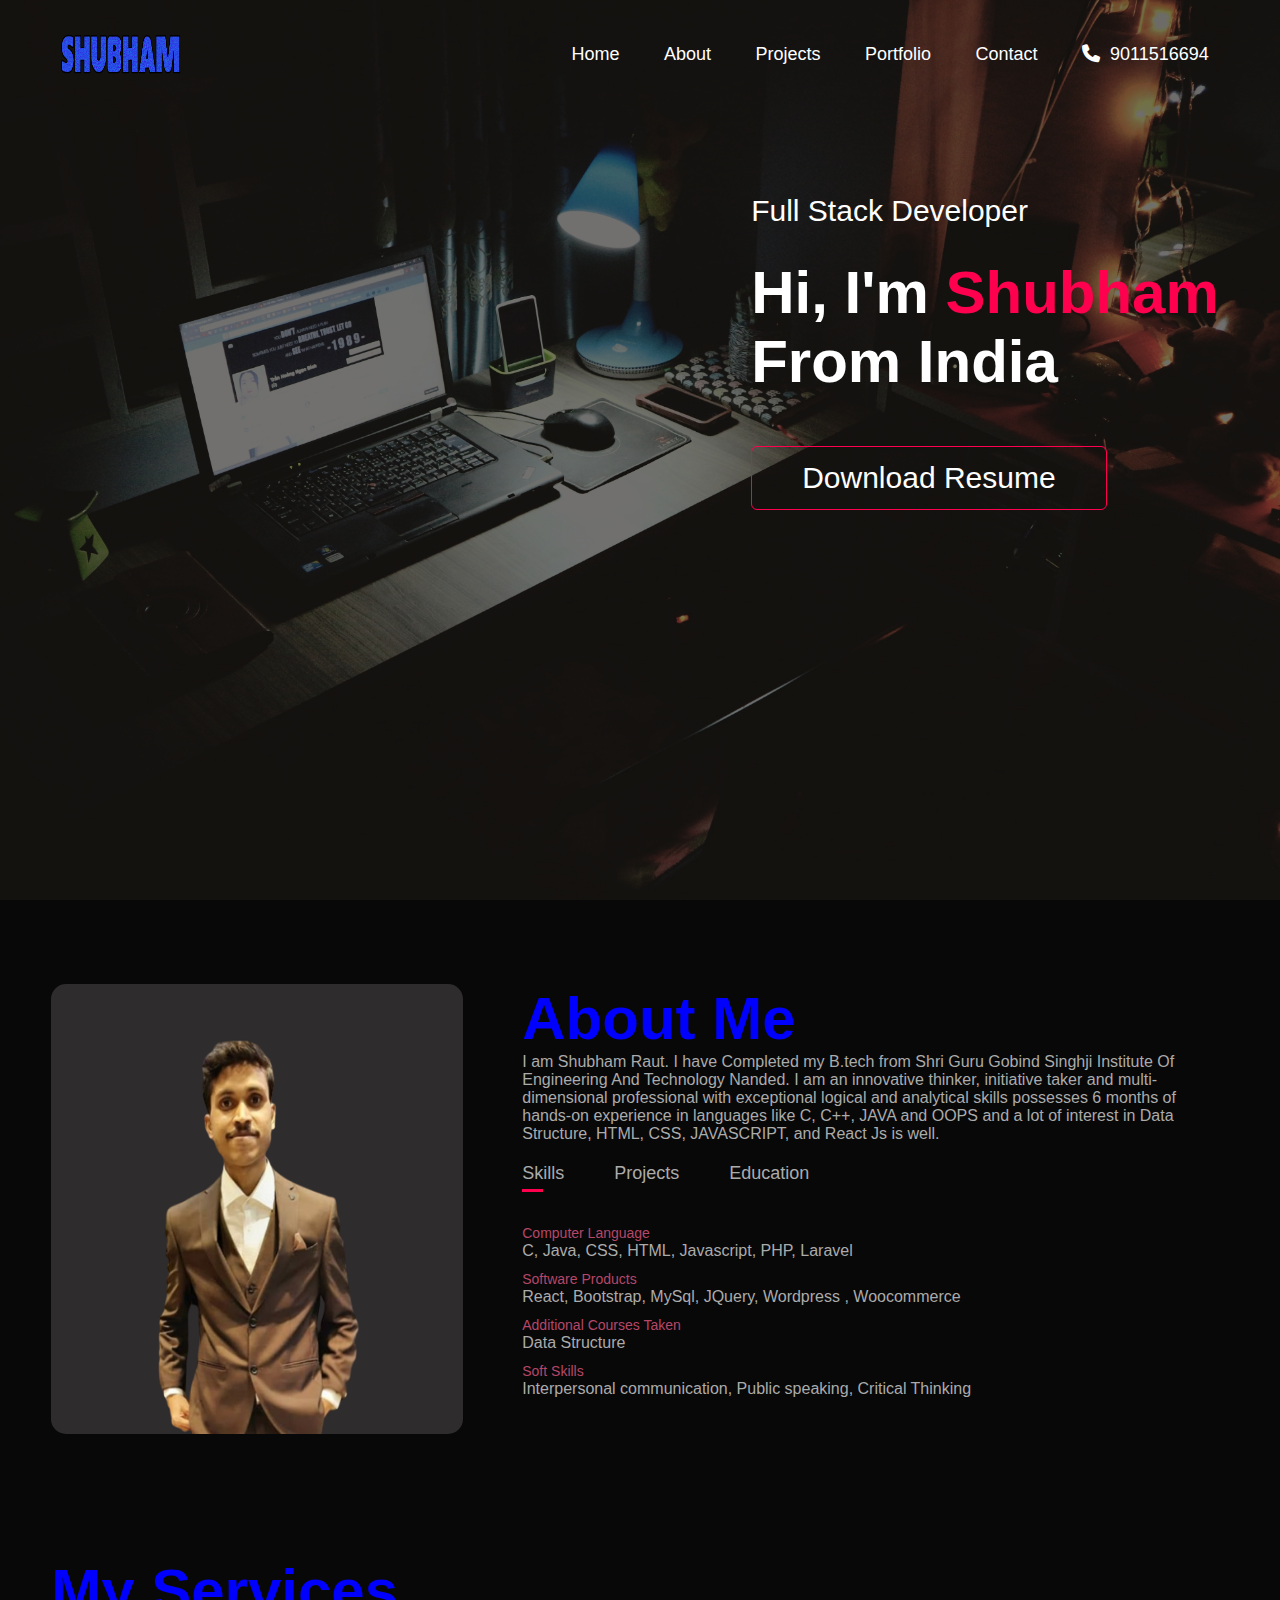
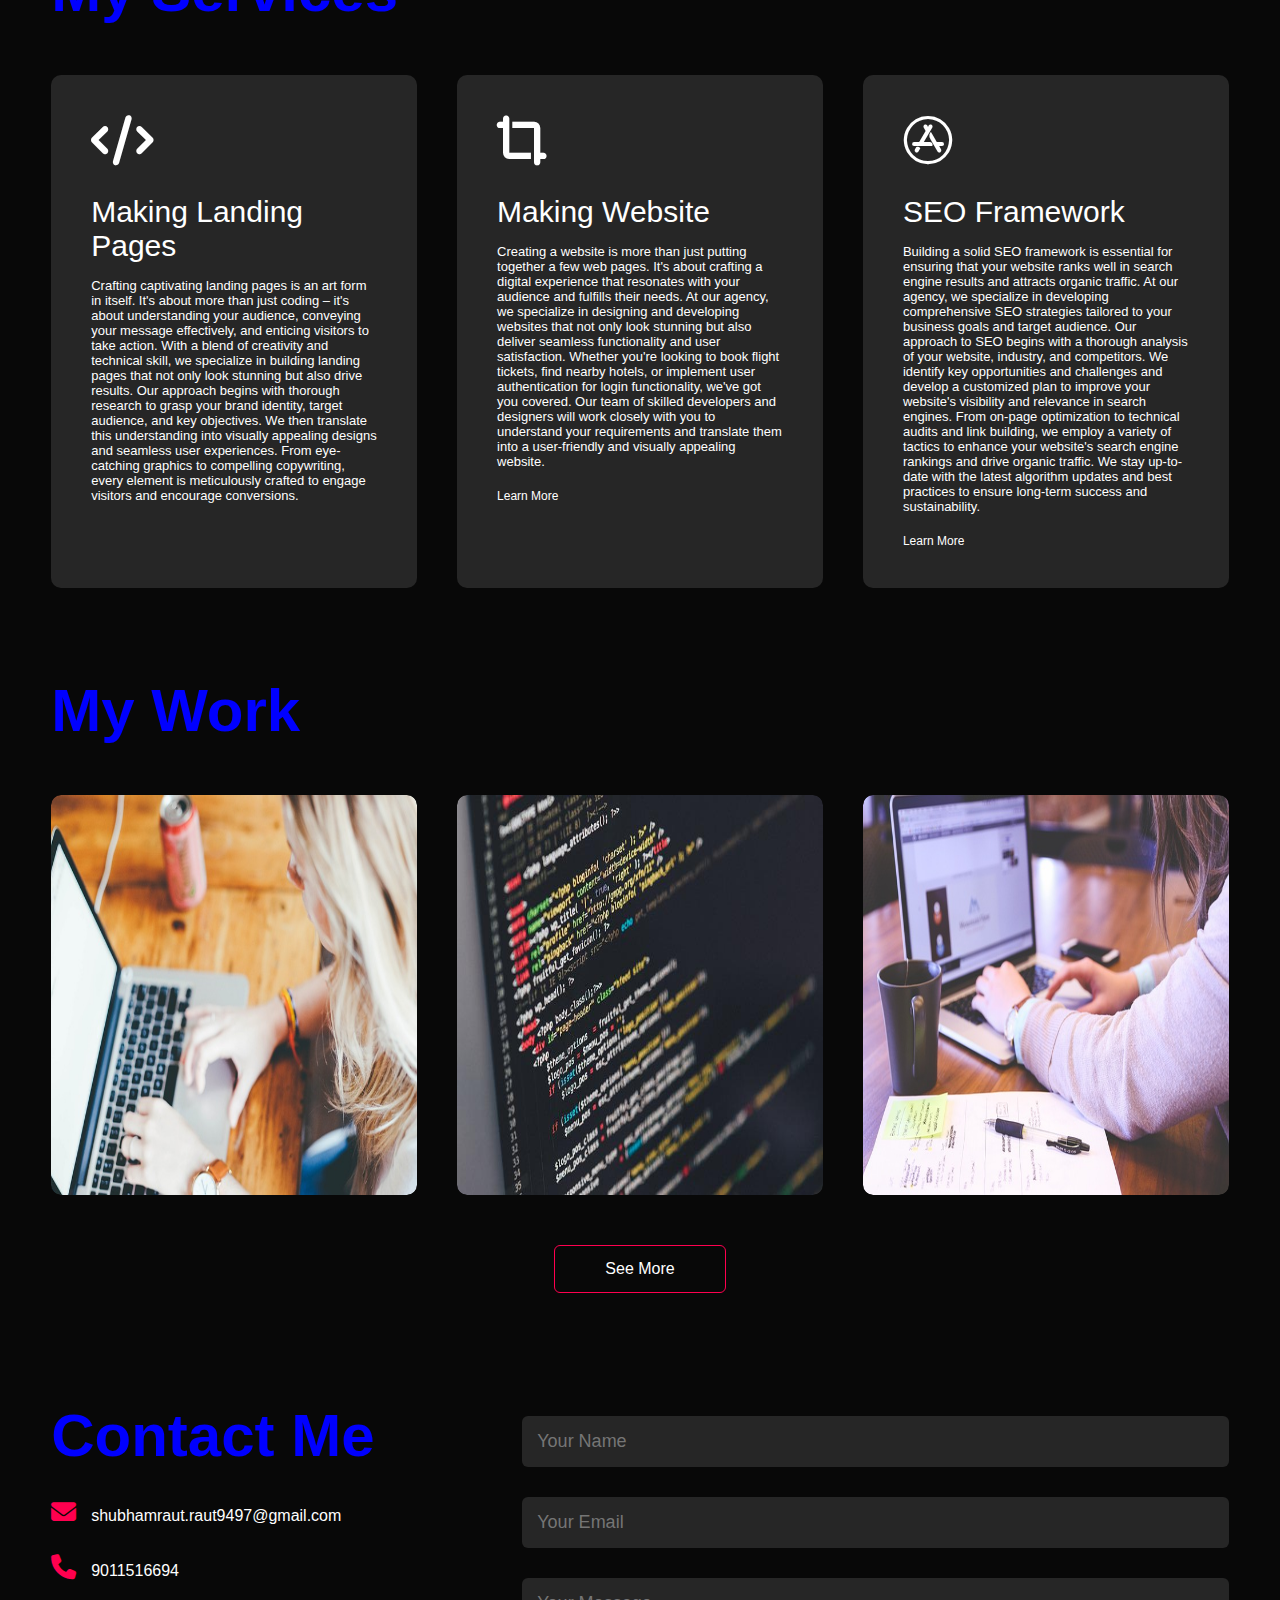
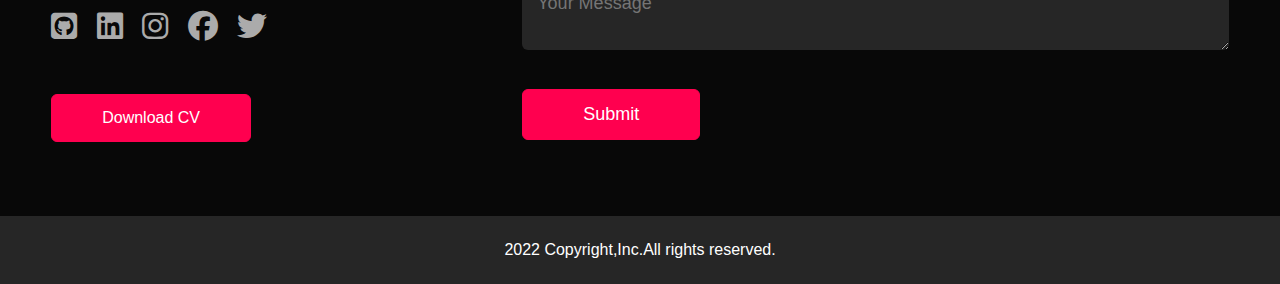
<file: project Portfolio/index.html>
<!DOCTYPE html>
<html lang="en">

<head>
  <meta charset="UTF-8" />
  <meta http-equiv="X-UA-Compatible" content="IE=edge" />
  <meta name="viewport" content="width=device-width, initial-scale=1.0" />
  <title>Personal Portfolio Website</title>
  <link rel="stylesheet" href="style.css" />
  <link rel="stylesheet" type="text/css"
    href="https://cdnjs.cloudflare.com/ajax/libs/font-awesome/6.2.1/css/all.min.css" />
</head>

<body>
  <div id="header">
    <div class="overlay"></div>
    <div class="container">
      <nav>
        <img src="new.png" class="logo" />
        <ul id="sidemenu">
          <li><a href="#header">Home</a></li>
          <li><a href="#about">About</a></li>
          <li><a href="#services">Projects</a></li>
          <li><a href="#portfolio">Portfolio</a></li>
          <li><a href="#contact">Contact</a></li>
          <li>
            <a href="tel:+91 9011516694" style="color:white;text-decoration: none;"><i class="fa-solid fa-phone"
                style="margin-right:10px"></i>9011516694</a>
          </li>
          <i class="fa-solid fa-xmark x" onclick="closemenu()"></i>
        </ul>
        <i class="fa-solid fa-bars x" onclick="openmenu()"></i>
      </nav>
      <div class="header__text">
        <div class="header-text">
          <p>Full Stack Developer</p>
          <h1>
            Hi, I'm <span>Shubham</span><br />
            From India
          </h1>
          <a href="./resume.pdf" class="btn" style="margin:50px 0px" download>Download Resume</a>
        </div>
      </div>
    </div>
  </div>
  <div id="about">
    <div class="container">
      <div class="row">
        <div class="about-col-1">
          <img src="next.png" class="next" />
        </div>
        <div class="about-col-2">
          <h1 class="sub-title">About Me</h1>
          <p>
            I am Shubham Raut. I have Completed my B.tech from Shri Guru
            Gobind Singhji Institute Of Engineering And Technology Nanded. I
            am an innovative thinker, initiative taker and multi-dimensional
            professional with exceptional logical and analytical skills
            possesses 6 months of hands-on experience in languages like C,
            C++, JAVA and OOPS and a lot of interest in Data Structure, HTML,
            CSS, JAVASCRIPT, and React Js is well.
          </p>
          <div class="tab-titles">
            <p class="tab-links active-link" onclick="opentab('skills')">
              Skills
            </p>
            <p class="tab-links" onclick="opentab('projects')">Projects</p>
            <p class="tab-links" onclick="opentab('education')">Education</p>
          </div>
          <div class="tab-contents active-tab" id="skills">
            <ul>
              <li>
                <span>Computer Language</span><br />C, Java, CSS, HTML,
                Javascript, PHP, Laravel
              </li>
              <li>
                <span>Software Products</span><br />React, Bootstrap, MySql,
                JQuery, Wordpress , Woocommerce 
              </li>
              <li>
                <span>Additional Courses Taken</span><br />Data Structure
              </li>
              <li>
                <span>Soft Skills</span><br />
                Interpersonal communication, Public speaking, Critical
                Thinking
              </li>
            </ul>
          </div>
          <div class="tab-contents" id="projects">
            <ul>
              <li>
                <span>Linked In Clone-jan 2022</span><br />Features:
                Responsive design Functionality to add new post Redux is also
                used Tech Stack: HTML , CSS , JAVSCRIPT , REDUX , REACT
              </li>
              <li>
                <span>Booking.com Clone-feb 2022</span><br />Features: Adding
                Hotel section Adding Flights section Register and login Tech
                Stack: HTML, CSS, JavaScript, React
              </li>
              <li>
                <span>E-commerce Website-oct-nov 2022</span><br />features:
                use concept of params Add items in Cart Also provide payment
                feature Tech Stack: HTML, CSS, JAVASCRIPT, REACT, REDUX
              </li>
            </ul>
          </div>
          <div class="tab-contents" id="education">
            <ul>
              <li>
                <span>B.tech-2019</span><br />Completed My B.tech from Shri
                Guru Gobind Singhji Institute Of Engineering And Technology
                Nanded
              </li>
              <li>
                <span>12th-2015</span><br />Completed 12th Education from
                Pratibha Niketan College Nanded
              </li>
              <li>
                <span>10th-2013</span><br />Completed 10th From Jagruti
                Vidyalaya Akola
              </li>
            </ul>
          </div>
        </div>
      </div>
    </div>
  </div>
  <!-- --------------services------------ -->
  <div id="services">
    <div class="container">
      <h1 class="sub-title">My Services</h1>
      <div class="services-list">
        <div>
          <i class="fa-solid fa-code"></i>
          <h2>Making Landing Pages </h2>
          <p>
            Crafting captivating landing pages is an art form in itself. It's about more than just coding – it's about
            understanding your audience, conveying your message effectively, and enticing visitors to take action. With
            a blend of creativity and technical skill, we specialize in building landing pages that not only look
            stunning but also drive results.

            Our approach begins with thorough research to grasp your brand identity, target audience, and key
            objectives. We then translate this understanding into visually appealing designs and seamless user
            experiences. From eye-catching graphics to compelling copywriting, every element is meticulously crafted to
            engage visitors and encourage conversions.
          </p>
        </div>
        <div>
          <i class="fa-solid fa-crop-simple"></i>
          <h2>Making Website</h2>
          <p>

            Creating a website is more than just putting together a few web pages. It's about crafting a digital
            experience that resonates with your audience and fulfills their needs. At our agency, we specialize in
            designing and developing websites that not only look stunning but also deliver seamless functionality and
            user satisfaction.

            Whether you're looking to book flight tickets, find nearby hotels, or implement user authentication for
            login functionality, we've got you covered. Our team of skilled developers and designers will work closely
            with you to understand your requirements and translate them into a user-friendly and visually appealing
            website.

          </p>
          <a href="#">Learn More</a>
        </div>
        <div>
          <i class="fa-brands fa-app-store"></i>
          <h2>SEO Framework</h2>
          <p>
            Building a solid SEO framework is essential for ensuring that your website ranks well in search engine
            results and attracts organic traffic. At our agency, we specialize in developing comprehensive SEO
            strategies tailored to your business goals and target audience.

            Our approach to SEO begins with a thorough analysis of your website, industry, and competitors. We identify
            key opportunities and challenges and develop a customized plan to improve your website's visibility and
            relevance in search engines.

            From on-page optimization to technical audits and link building, we employ a variety of tactics to enhance
            your website's search engine rankings and drive organic traffic. We stay up-to-date with the latest
            algorithm updates and best practices to ensure long-term success and sustainability.
          </p>
          <a href="#">Learn More</a>
        </div>
      </div>
    </div>
  </div>
  <!-- ---------------portfolio------------- -->
  <div id="portfolio">
    <div class="container">
      <h1 class="sub-title">My Work</h1>
      <div class="work-list">
        <div class="work">
          <img src="img4.jpg" width="300px" height="400px" />
          <div class="layer">
            <h3>Carkia Website </h3>
            <p>
            Design and deployed a full fledged carkia website. In which the major task is to develope the responsive as well as fully functional website using html, css, js and php. After that we have to do seo onto the website 
            </p>
            <a href="https://www.carkia.in"><i
                class="fa-solid fa-up-right-from-square"></i></a>
          </div>
        </div>
        <div class="work">
          <img src="img2.jpg" width="300px" height="400px" />
          <div class="layer">
            <h3>Aroma Website </h3>
            <p>
              This is basically an e-commerce website we have built it using wordpress.Client actually want the functionality like user can be able to order the scents using whatsapp also and order also. like we have used woocommerce for this 
            </p>
            <a href="https://aroma-art.com/"><i class="fa-solid fa-up-right-from-square"></i></a>
          </div>
        </div>
        <div class="work">
          <img src="img3.jpg" width="300px" height="400px" />
          <div class="layer">
            <h3>e-Commerce Website</h3>
            <p>
              In this project user can search the products, sorts the products
              according to requirement and also add cart functionality
            </p>
            <a href="https://e-commerce-using-react-seven.vercel.app/"><i
                class="fa-solid fa-up-right-from-square"></i></a>
          </div>
        </div>
      </div>
      <a href="#" class="btn">See More</a>
    </div>
  </div>
  <!-- ---------------contact-form--------------- -->
  <div id="contact">
    <div class="container">
      <div class="row">
        <div class="contact-left">
          <h1 class="sub-title">Contact Me</h1>
          <p>
            <a href="mailto:shubhamraut.raut9497@gmail.com" style="color:white;text-decoration: none;"><i
                class="fa-solid fa-envelope"></i>shubhamraut.raut9497@gmail.com</a>
          </p>
          <p><a href="tel:+91 9011516694" style="color:white;text-decoration: none;"><i
                class="fa-solid fa-phone"></i>9011516694</a></p>
          <div class="social-icons">
            <a href="https://github.com/Shubhamraut9497" target="_blank"><i class="fa-brands fa-square-github"></i></a>
            <a href="https://www.linkedin.com/in/shubham-raut-6ba327139/" target="_blank"><i
                class="fa-brands fa-linkedin"></i></a>
            <a href="https://www.instagram.com/raut2808/" target="_blank"><i class="fa-brands fa-instagram"></i></a>
            <a href="https://www.facebook.com/shubhamdilipraut.raut" target="_blank"><i
                class="fa-brands fa-facebook"></i></a>
            <a href="https://twitter.com/ShubhamDilipRa1" target="_blank"><i class="fa-brands fa-twitter"></i></a>
          </div>
          <a href="resume-shubham-raut.pdf" download class="btn btn2">Download CV</a>
        </div>
        <div class="contact-right">
          <form>
            <input type="text" name="Name" placeholder="Your Name" required />
            <input type="email" name="Email" placeholder="Your Email" required />
            <textarea name="Message" row="6" placeholder="Your Message"></textarea>
            <button type="submit" class="btn btn2">Submit</button>
          </form>
        </div>
      </div>
    </div>
    <div class="copyright">
      <p>2022 Copyright,Inc.All rights reserved.</p>
    </div>
  </div>
  <script>
    var tablinks = document.getElementsByClassName("tab-links");
    var tabcontents = document.getElementsByClassName("tab-contents");

    function opentab(tabname) {
      for (tablink of tablinks) {
        tablink.classList.remove("active-link");
      }
      for (tabcontent of tabcontents) {
        tabcontent.classList.remove("active-tab");
      }
      event.currentTarget.classList.add("active-link");
      document.getElementById(tabname).classList.add("active-tab");
    }
  </script>
  <script>
    var sidemeu = document.getElementById("sidemenu");
    function openmenu() {
      sidemeu.style.right = "0";
    }
    function closemenu() {
      sidemeu.style.right = "-200px";
    }
  </script>
  <script>
    var subtitle = document.getElementsByClassName("sub-title");
    for (var i = 0; i < subtitle.length; i++) {
      subtitle[i].style.color = "blue";
    }
  </script>
</body>

</html>
</file>
<file: project Portfolio/style.css>
* {
    margin: 0;
    padding: 0;
    font-family: 'Poppins', 'Montserrat', sans-serif;
    box-sizing: border-box;
}

html{
    scroll-behavior: smooth;
}
body{
    background-color: #080808;
    color: #ffff;
}
#header{
    width: 100%;
    height: 100vh;
    background-image: url(ims2.jpg);
    background-size: cover;
    background-position: center;
    position: relative;
}
.overlay {
    position: absolute;
    top: 0;
    left: 0;
    width: 100%;
    height: 100%;
    background-color: rgba(0, 0, 0, 0.5); /* Adjust opacity as needed */
    z-index: 0; /* Ensure overlay is behind header */
}

.container{
    padding: 4px 4%;
    position: relative; /* Ensure container stays on top of the overlay */
    z-index: 1; /* Keep container on top */
}
nav{
    display: flex;
    align-items: center;
    justify-content: space-between;
    flex-wrap: wrap;
}
.logo{
    width: 140px;
    height: 100px;
}
nav ul li{
  display: inline-block;
  list-style: none;
  margin: 10px 20px;
}
nav ul li a{
    color: #fff;
    text-decoration: none;
    font-size: 18px;
    position: relative;
}
nav ul li a::after{
    content: '';
    width: 0%;
    height: 3px;
    background: #ff004f;
    position: absolute;
    left: 0px;
    bottom: -6px;
    transition: 0.5s;
}
nav ul li a:hover::after{
    width: 100%;
}
.header-text{
    float: right;
    margin-top: 90px;
    font-size: 30px;
    margin-right: 10px;
    position: relative; /* Ensure text stays on top of overlay */
    z-index: 1; /* Keep text on top */
}
.header-text h1{
    margin-top: 30px;
    font-size: 60px;
}
.header-text h1 span{
    color: #ff004f;
}
.next{
    background-color: rgb(46, 44, 44);
}
#about{
    padding: 80px 0;
    color: #ababab;
}
.row{
    display: flex;
    justify-content: space-between;
    flex-wrap: wrap;
}
.next{
    width: 400px;
    height: 450px;
}
.about-col-1{
    flex-basis: 35%;
}
.about-col-1 img{
    width: 100%;
    border-radius: 15px;
}
.about-col-2{
    flex-basis: 60%;
}
.sub-title{
    font-size: 60px;
    font-weight: 600;
    color: #fff;
} 
.tab-titles{
    display: flex;
    margin: 20px 0 40px;
}
.tab-links{
    margin-right: 50px;
    font-size: 18px;
    font-weight: 500;
    cursor: pointer;
    position: relative;
}
.tab-links::after{
    content: '';
    width: 0;
    height: 3px;
    background: #ff004f;
    position: absolute;
    left: 0;
    bottom: -8px;
    transition: 0.5s;
}
.tab-links.active-link::after{
     width: 50%;
}
.tab-contents ul li{
    list-style: none;
    margin: 10px 0;
}
.tab-contents ul li span{
     color: #b54769;
     font-size: 14px;
}
.tab-contents{
    display: none;
} 
.tab-contents.active-tab{
    display: block;
}
/* --------services-------- */
#services{
    padding: 30px 0;
}
.services-list{
    display: grid;
    grid-template-columns: repeat(auto-fit, minmax(250px,1fr));
    gap:40px ;
    margin-top: 50px;
}
.services-list div{
    background: #262626;
    padding: 40px;
    font-size: 13px;
    font-weight: 300;
    border-radius: 10px;
    transition: background 1s transform 1s;
}
.services-list div i{
    font-size: 50px;
    margin-bottom: 30px;
}
.services-list div h2{
    font-size: 30px;
    font-weight: 500;
    margin-bottom: 15px;
}
.services-list div a{
    text-decoration: none;
    color: #fff;
    font-size: 12px;
    margin-top: 20px;
    display: inline-block;
}
.services-list div:hover{
     background-color: #ff004f;
     transform: translateY(-10px);
}
#portfolio{
    padding: 50px 0;
}
.work-list{
    display: grid;
    grid-template-columns: repeat(auto-fit, minmax(250px,1fr));
    gap:40px ;
    margin-top: 50px;
}
.work{
    border-radius: 10px;
    position: relative;
    overflow: hidden;
}
.work img{
    width: 100%;
    border-radius: 10px;
    display: block;
    transition: transform 0.5s;
}
.layer{
    width: 100%;
    height: 0%;
    background: linear-gradient(rgba(0,0,0,0.6),#ff004f);
    border-radius: 10px;
    position: absolute;
    left: 0;
    bottom: 0;
    overflow: hidden;display: flex;
    align-items: center;
    justify-content: center;
    flex-direction: column;
    padding: 0px 40px;
    text-align: center;  
    font-size: 14px;
    transition: height 0.5s;
} 
.layer h3{
    font-weight: 500;
    margin-bottom: 20px;
}
.layer a{
    margin-top: 20px;
    color: #ff004f;
    text-decoration: none;
    font-size: 18px;
    line-height: 60px;
    background: #fff;
    width: 60px;
    height: 60px;
    border-radius: 50%;
    text-align: center;
}
.work:hover img{
transform: scale(1.1);
}
.work:hover .layer{
    height: 100%;
}
.btn{
    display: block;
    margin: 50px auto;
    width:fit-content;
    border: 1px solid #ff004f;
    padding: 14px 50px;
    border-radius: 6px;
    text-decoration: none;
    color: #fff;
    transition: background 0.5s;
    position: relative; /* Ensure button stays on top of overlay */
    z-index: 1; /* Keep button on top */
}

.btn:hover{
background: #ff004f;
}
/* ----------contact--------- */
.contact-left{
    flex-basis: 35%;
}
.contact-right{
    flex-basis: 60%;
}
.contact-left p{
    margin-top: 30px;
}
.contact-left p i{
    color: #ff004f;
    margin-right: 15px;
    font-size: 25px;
}
.social-icons{
    margin-top: 30px;
}
.social-icons a{
    text-decoration: none;
    font-size: 30px;
    margin-right: 15px;
    color: #ababab;
    display: inline-block;
    transition: transform 0.5s;
}
.social-icons a:hover{
    color: #ff004f;
    transform: translateY(-5px);
}
.btn.btn2{
    display: inline-block;
    background: #ff004f;
}
.contact-right{
    width: 100%;
}
form input,form textarea{
    width: 100%;
    border: 0;
    outline: none;
    background: #262626;
    padding: 15px;
    margin: 15px 0;
    color: #fff;
    font-size: 18px;
    border-radius: 6px;
}
form .btn2{
    padding: 14px 60px;
    font-size: 18px;
    margin-top: 20px;
    cursor: pointer;
}
.copyright{
    width: 100%;
    text-align: center;
    padding: 25px 0;
    background: #262626;
    font-weight: 300;
    margin-top: 20px;
}
nav .x{
    display: none;
}
@media only screen and (max-width: 600px){
    #header{
        background-image: url(ims2mobile.jpg);
    }
    .header-text{
        margin-top: 60%;
        font-size: 16px;
        padding-right: 60px;
         
    }
    .header-text h1{
        font-size: 30px;
        padding-right: 60px;
    }
    nav .x{
        display: block;
        font-size: 25px;
    }
    nav ul{
        background: #ff004f;
        position: fixed;
        top: 0;
        right: -200px;
        width: 200px;
        height: 100vh;
        padding-top: 50px;
        z-index: 2;
        transition: right 0.5s;
    }
    nav ul li{
        display: block;
        margin: 25px;
    }
    nav ul .x{
        position: absolute;
        top: 25px;
        left: 25px;
        cursor: pointer;
    }
   
    .sub-title{
        font-size: 40px;
    }
    .about-col-1, .about-col-2{
        flex-basis: 100%;
    }
    .about-col-1{
        margin-bottom: 30px;
    }
    .about-col-2{
        font-size: 14px;
    }
    .tab-links{
        font-size: 16px;
        margin-right: 20px;
    }
    .contact-left, .contact-right{
        flex-basis: 100%;
    }
    .copyright{
        font-size: 14px;
    }
}
.header__text{
    display: flex;
    justify-content: flex-end;
    align-items: center;
    min-height:50vh;
}
</file>
